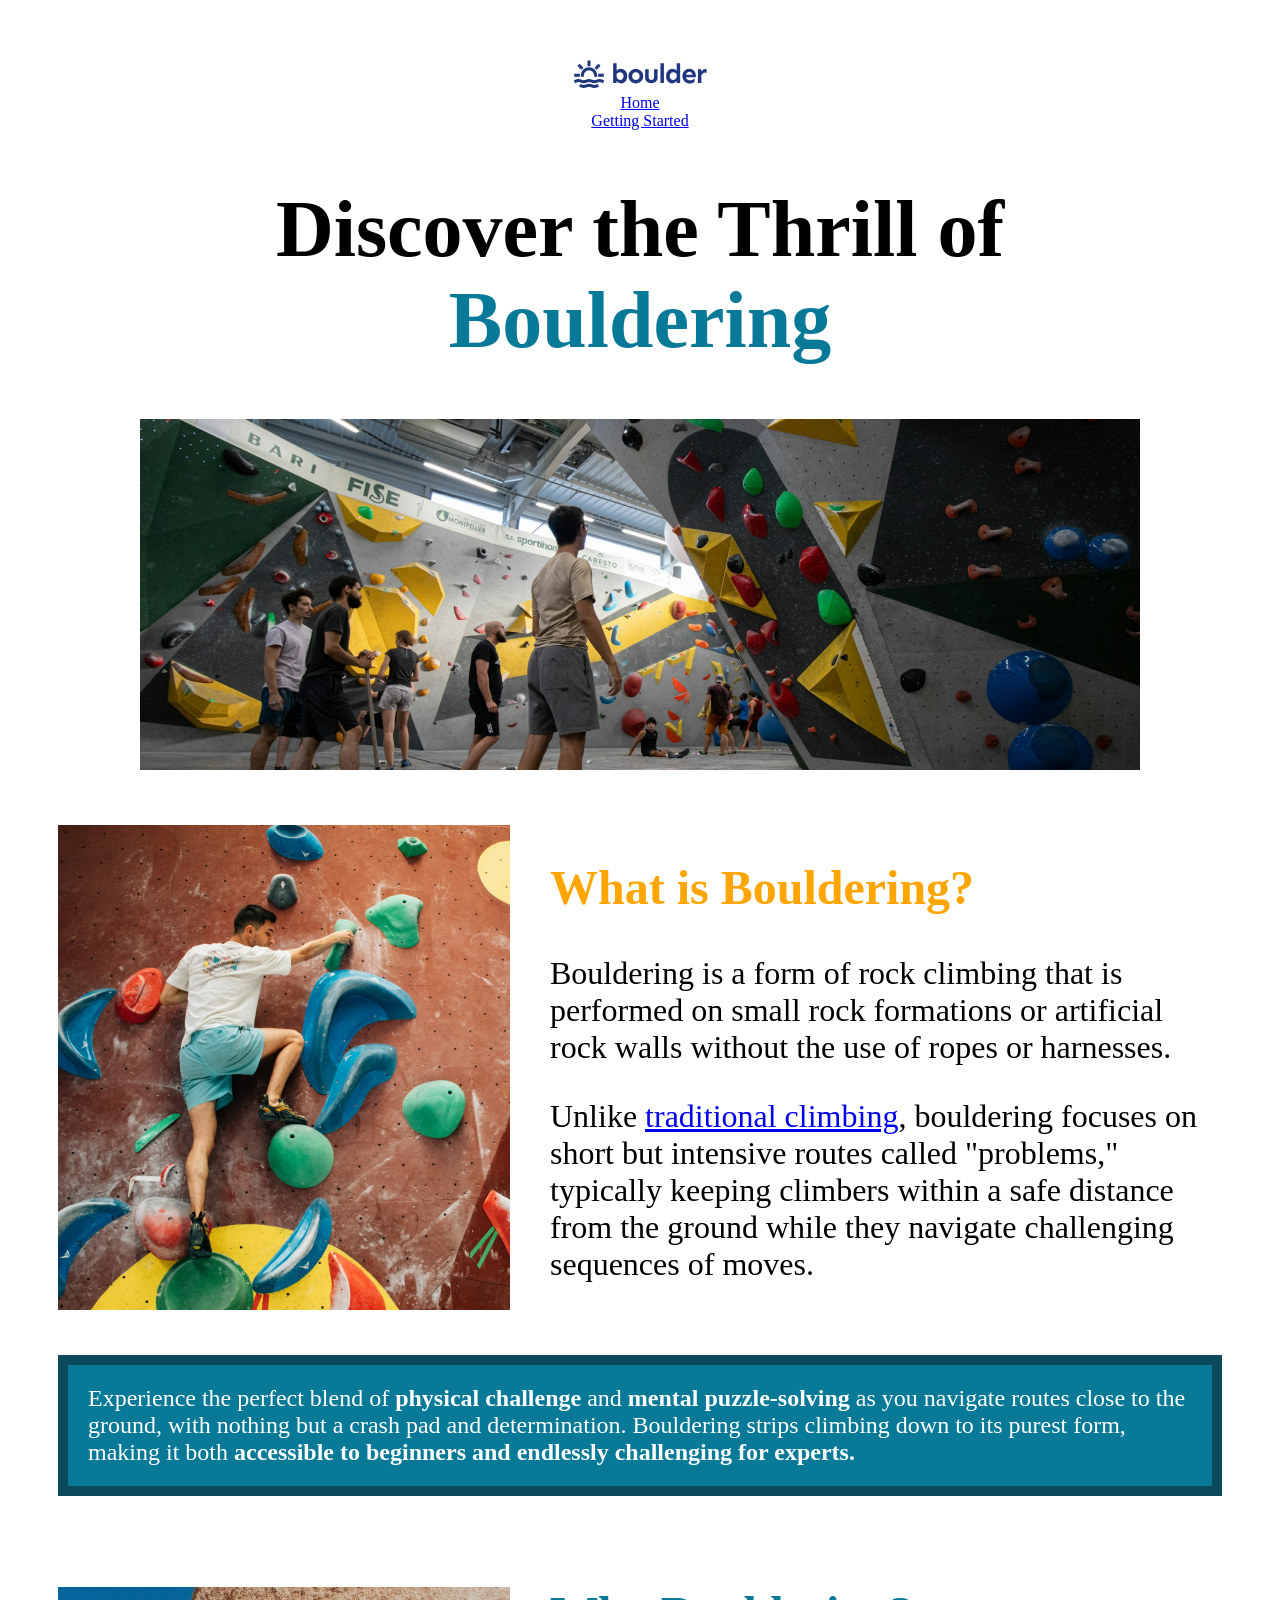
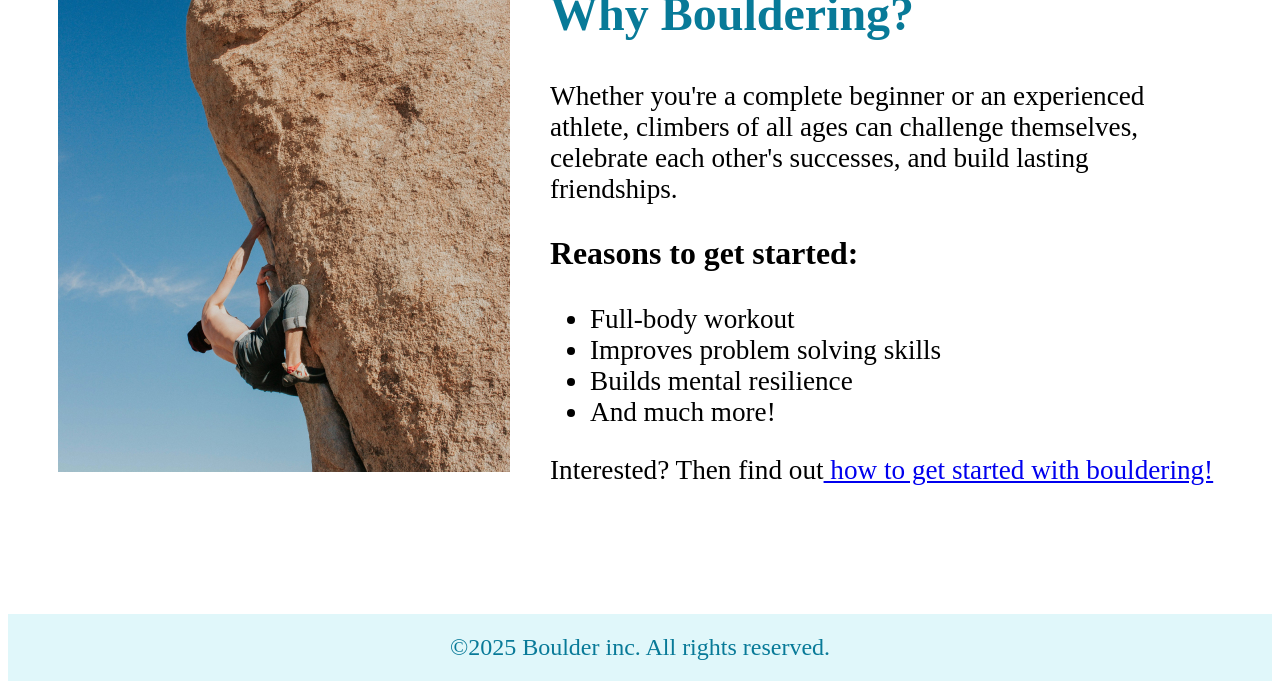
<file: index.html>
<!DOCTYPE html>
<html>
    <body>
        <head>
            <div class="container">
            <title>Bouldering</title>
            <link rel="stylesheet" href="css/style.css">
        </head>
        <header>
             <nav class="primary-navigation" aria-label="Primary Navigation">
                <ul>
                    <li><img src="./images/logo.svg" alt="logo"></li>
                    <li><a href="index.html">Home</a></li>
                    <li><a href="getting-started.html">Getting Started</a></li>
                </ul>
            </nav>
            <h1>
                Discover the Thrill of<div class="highlight"> Bouldering</div>
            </h1>
        </header>
        <img src="./images/bouldering-gym.jpg" alt="Home Page" class="home-image">

        <main>
            
            <section>
                <div class="steps-container">
                    <img src="./images/what-is-bouldering.jpg" alt="What is Bouldering?">
                    <div class="steps-list">
                        <h2>What is Bouldering?</h2>
                        <p>Bouldering is a form of rock climbing that is performed on small rock formations or artificial rock walls without the use of ropes or harnesses.</p>
                        <p>Unlike <a href="https://mozilla.org">traditional climbing</a>, bouldering focuses on short but intensive routes called "problems," typically keeping climbers within a safe distance from the ground while they navigate challenging sequences of moves.</p>
                    </div>
                </div>
                <p id="first">Experience the perfect blend of <strong>physical challenge</strong> and <strong>mental puzzle-solving</strong> as you navigate routes close to the ground, with nothing but a crash pad and determination. Bouldering strips climbing down to its purest form, making it both <strong>accessible to beginners and endlessly challenging for experts.</strong></p>
                    
                
            </section>
            <section>
                <div class="steps-container">
                    <img src="./images/why-bouldering.jpg" alt="Why Bouldering?">
                    <div class="teal-bg">
                        <h2 class="highlight">Why Bouldering?</h2>
                        <p>Whether you're a complete beginner or an experienced athlete, climbers of all ages can challenge themselves, celebrate each other's successes, and build lasting friendships.</p>
                        <h3><strong>Reasons to get started:</strong></h3>
                        <ul>
                            <li>Full-body workout</li>
                            <li>Improves problem solving skills</li>
                            <li>Builds mental resilience</li>
                            <li>And much more!</li>
                        </ul>
                        <p>Interested? Then find out<a href="./getting-started.html"> how to get started with bouldering!</a></p>
                    </div>
               </div>    
            </section>
        </main>
        </div>
    </body>
    <footer>©2025 Boulder inc. All rights reserved.</footer>
</html>
</file>
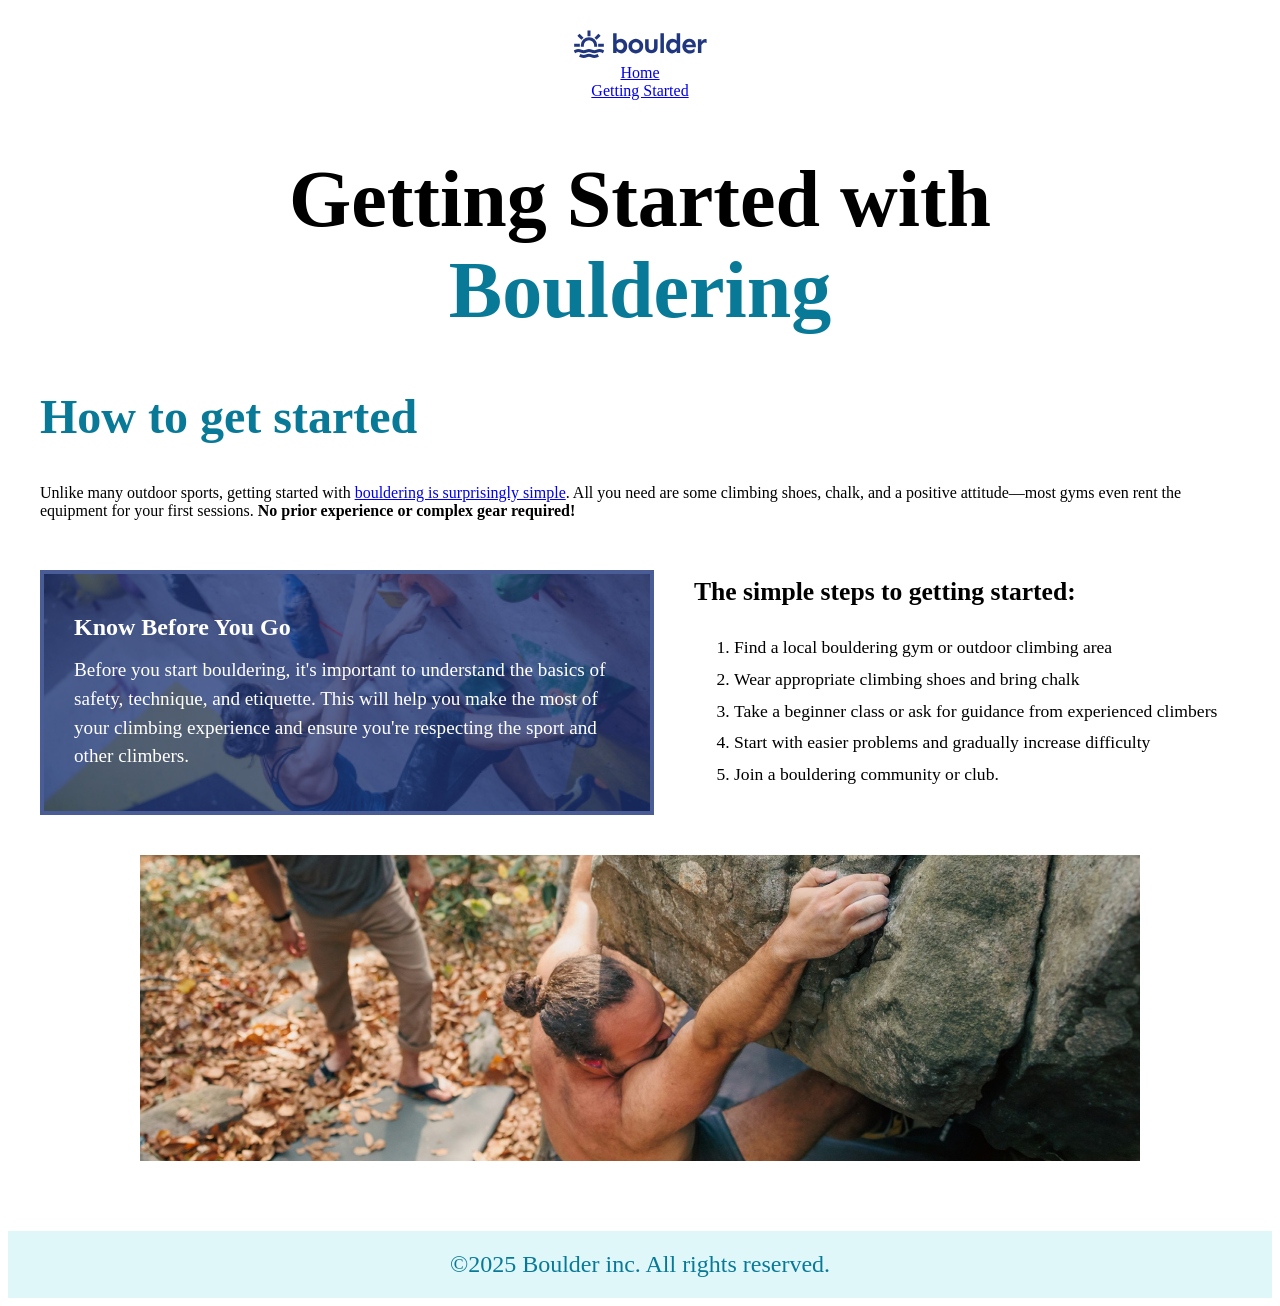
<file: getting-started.html>
<!DOCTYPE html>
<html>
    <body>
        <div class="container">
        <head>
            <title>Getting Started with Bouldering</title>
            <link rel="stylesheet" href="css/style2.css">
        </head>
        <header>
            <nav class="primary-navigation" aria-label="Primary Navigation">
                <ul>
                    <li></li><img src="./images/logo.svg" alt="logo">
                    <li><a href="index.html">Home</a></li>
                    <li><a href="getting-started.html">Getting Started</a></li>
                </ul>
            </nav>
            <h1>Getting Started with <div class="highlight">Bouldering</div></h1>
        </header>
        <main>
            <section>
                <h2 class="highlight">How to get started</h2>
                <p>Unlike many outdoor sports, getting started with <a href="index.html">bouldering is surprisingly simple</a>. All you need are some climbing shoes, chalk, and a positive attitude—most gyms even rent the equipment for your first sessions. <strong>No prior experience or complex gear required!</strong></p>
            </section>
            <section>
                <div class="steps-container">
                    <div class="climber-bg">
                        <h3>Know Before You Go</h3>
                        <p>Before you start bouldering, it's important to understand the basics of safety, technique, and etiquette. This will help you make the most of your climbing experience and ensure you're respecting the sport and other climbers.</p>
                    </div>
                    <div class="steps-list">
                        <h3>The simple steps to getting started:</h3>
                        <ol>
                            <li>Find a local bouldering gym or outdoor climbing area</li>
                            <li>Wear appropriate climbing shoes and bring chalk</li>
                            <li>Take a beginner class or ask for guidance from experienced climbers</li>
                            <li>Start with easier problems and gradually increase difficulty</li>
                            <li>Join a bouldering community or club.</li>
                        </ol>
                    </div>
                </div>
                <img src="./images/getting-started-outdoors.jpg" alt="Getting Started Outdoors" class="getting-started-image">
            </section>
            
        </main>
        </div>
    </body>
    <footer>©2025 Boulder inc. All rights reserved.</footer>
</html>
</file>
<file: css/style.css>
.container{
    max-width: 1200px;
    margin: 0 auto;
    min-height: 100vh;
    padding: 50px;
}
.primary-navigation ul{
    text-align: center;
    list-style: none;
    margin: 0;
    padding: 0;
}
#first{
    
    font-size: 1.5rem;
    color: #ffffff;
    padding: 20px;
    border: #0b4a5a solid 10px;
    background-color: #087A98;
}
.home-image{
    display: block;
    margin: 0 auto;
}
h1{
    text-align: center;
    font-size: 3rem;
    font-size: clamp(5rem, 5vw, 3rem);
}
h2{
    font-size: clamp(2rem, 5vw, 3rem);
    color: orange;
}
.highlight{
    color: #087A98;
}
section{
    margin-block: 50px;
}
.steps-container {
    display: flex;
    gap: 40px; /* Adds space between the two columns */
    align-items: center; /* Vertically centers the content */
    margin-bottom: 40px; 
}
.steps-list {
    flex: 1; /* Takes up the other half of the width */
    font-size: 2rem; /* Adjust the font size as needed */
}
.teal-bg{
    flex: 1; /* Takes up the other half of the width */
    font-size: 1.7rem; /* Adjust the font size as needed */
}
footer{
    text-align: center;
    font-size: 1.5rem;
    color: #087A98;
    background-color: #E0F7FA;
    padding: 20px;
}
</file>
<file: css/style2.css>
.container{
    max-width: 1200px;
    margin: 0 auto;
    min-height: 100vh;
    padding: 20px;
}
.primary-navigation ul{
    text-align: center;
    list-style: none;
    margin: 0;
    padding: 0;
}
.getting-started-image{
    display: block;
    margin: 0 auto;
}
h1{
    text-align: center;
    font-size: clamp(5rem, 5vw, 3rem);

}
.highlight{
    color: #087A98;
}
h2{
    font-size: clamp(2rem, 5vw, 3rem);
    color: orange;
}
h3{
    font-size: clamp(1.25rem, 2vw, 2rem);
}
section{
    margin-block: 50px;
}
.steps-container {
    display: flex;
    gap: 40px; /* Adds space between the two columns */
    align-items: center; /* Vertically centers the content */
    margin-bottom: 40px; 
}
.climber-bg{
    flex: 1;
    background-image: url('../images/simple-steps.jpg');
    background-repeat: no-repeat;
    background-size: cover;
    background-position: center;
    padding: 40px 30px;
    color: white;
    border: 4px solid #4a5c96; 
}
.steps-list {
    flex: 1; /* Takes up the other half of the width */
}

/* Optional: Improve the spacing of the list */
.steps-list h3 {
    margin-top: 0;
}

.steps-list ol {
    line-height: 1.8;
    font-size: 1.1rem;
}
.climber-bg h3{
    font-size: 1.5rem;
    margin-top: 0;
    margin-bottom: 15px;
}
.climber-bg p{
    font-size: 1.2rem;
    line-height: 1.5;
    margin: 0;
}
footer{
    text-align: center;
    font-size: 1.5rem;
    color: #087A98;
    background-color: #E0F7FA;
    padding: 20px;
}
</file>
